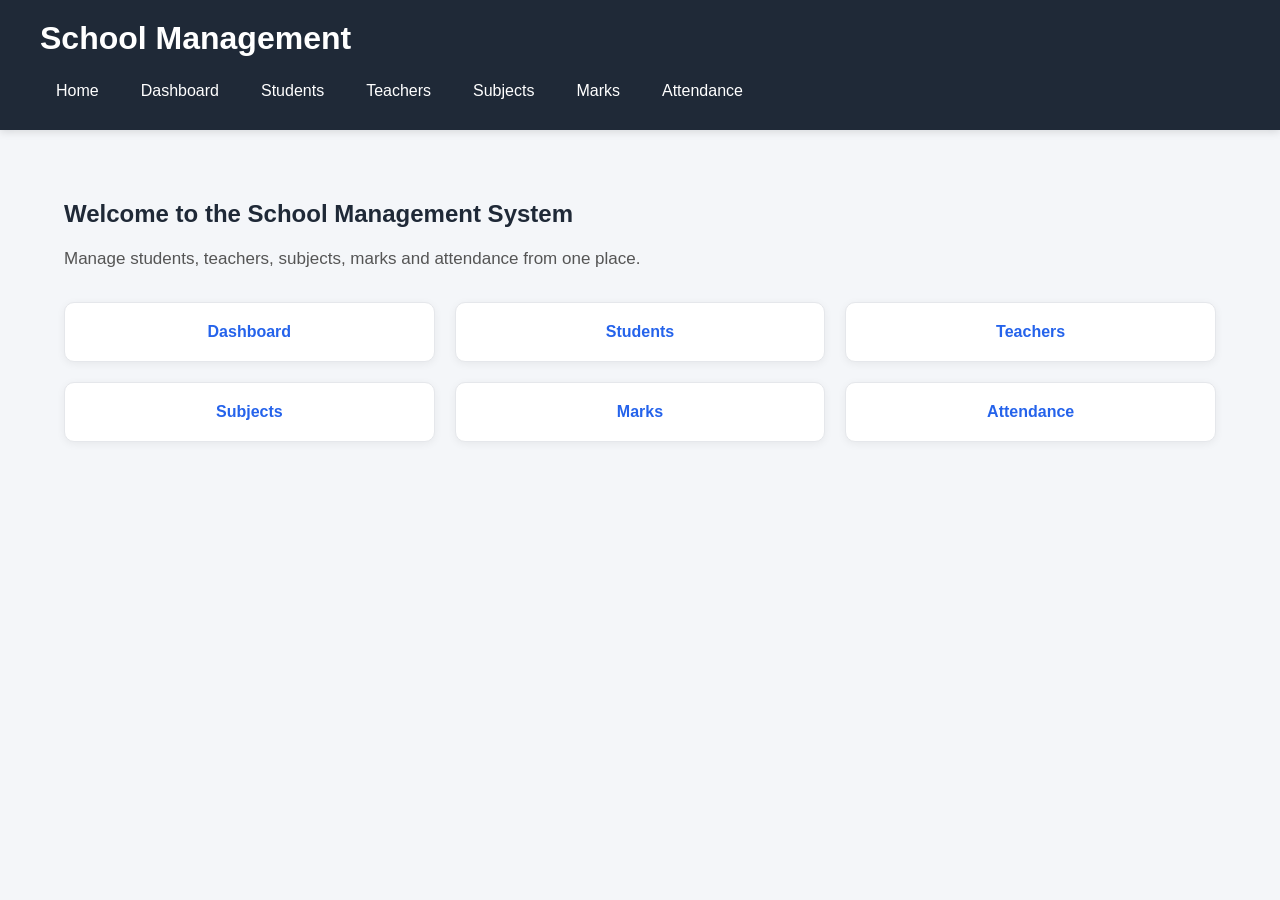
<file: frontend/index.html>
<!DOCTYPE html>
<html lang="en">

<head>
    <meta charset="UTF-8">

    <meta name="viewport"
          content="width=device-width, initial-scale=1.0">

    <title>School Management System</title>

    <link rel="stylesheet" href="css/style.css">
</head>

<body>

<header>

    <h1>School Management</h1>

    <nav>

        <a href="index.html">
            Home
        </a>

        <a href="dashboard.html">
            Dashboard
        </a>

        <a href="students.html">
            Students
        </a>

        <a href="teachers.html">
            Teachers
        </a>

        <a href="subjects.html">
            Subjects
        </a>

        <a href="marks.html">
            Marks
        </a>

        <a href="attendance.html">
            Attendance
        </a>

    </nav>

</header>


<main class="container">

    <h2>Welcome to the School Management System</h2>

    <p>
        Manage students, teachers, subjects, marks and
        attendance from one place.
    </p>

    <div class="dashboard-links">

        <a href="dashboard.html">
            Dashboard
        </a>

        <a href="students.html">
            Students
        </a>

        <a href="teachers.html">
            Teachers
        </a>

        <a href="subjects.html">
            Subjects
        </a>

        <a href="marks.html">
            Marks
        </a>

        <a href="attendance.html">
            Attendance
        </a>

    </div>

</main>

</body>
</html>
</file>
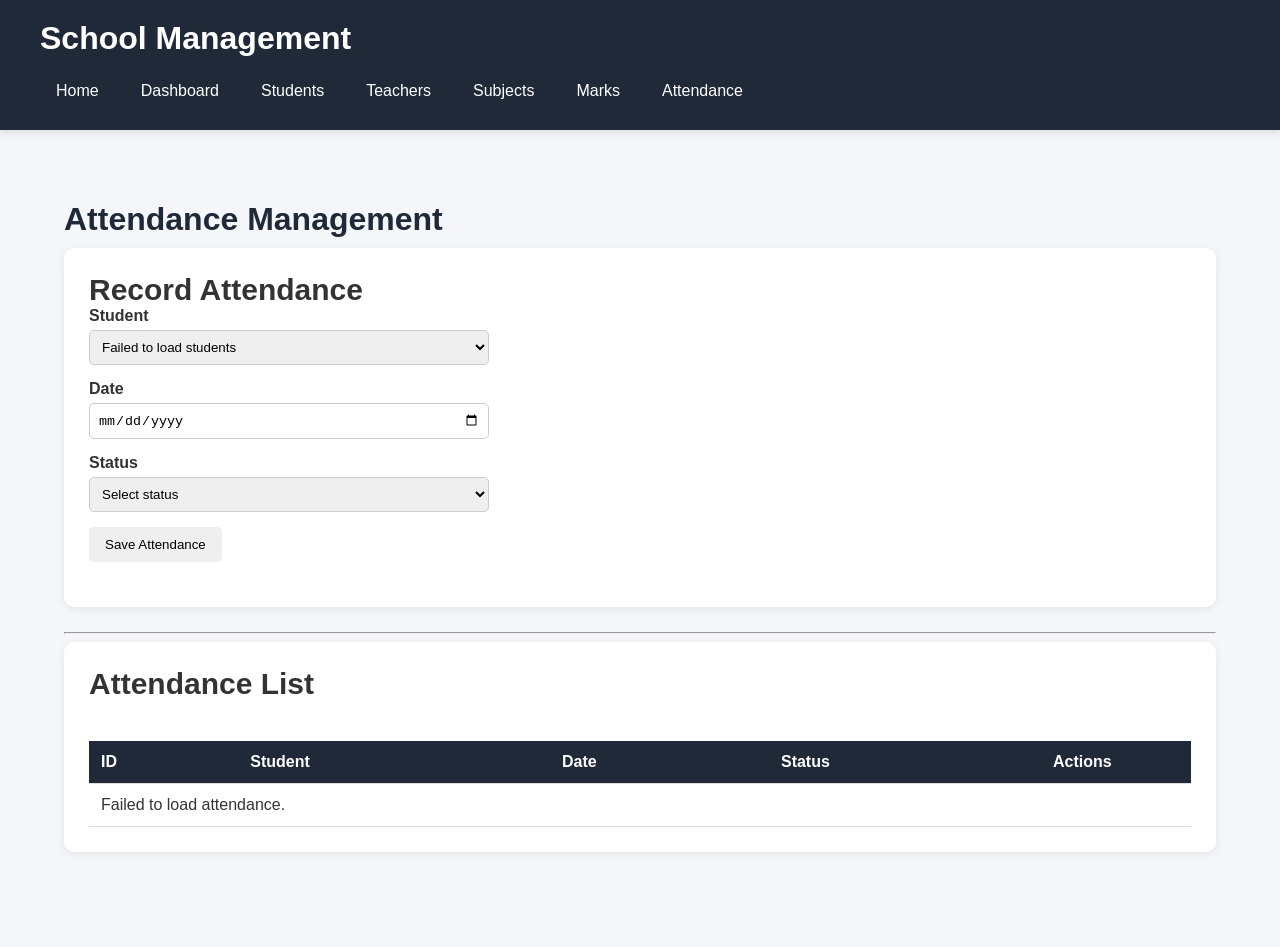
<file: frontend/attendance.html>
<!DOCTYPE html>
<html lang="en">

<head>

    <meta charset="UTF-8">

    <meta name="viewport"
          content="width=device-width, initial-scale=1.0">

    <title>Attendance - School Management System</title>

    <link rel="stylesheet" href="css/style.css">

</head>


<body>

<header>

    <h1>School Management</h1>

    <nav>

        <a href="index.html">
            Home
        </a>

        <a href="dashboard.html">
            Dashboard
        </a>

        <a href="students.html">
            Students
        </a>

        <a href="teachers.html">
            Teachers
        </a>

        <a href="subjects.html">
            Subjects
        </a>

        <a href="marks.html">
            Marks
        </a>

        <a href="attendance.html">
            Attendance
        </a>

    </nav>

</header>


<main class="container">

    <h1>
        Attendance Management
    </h1>


    <!-- =========================
         ATTENDANCE FORM
    ========================== -->

    <div class="card">

        <h2>
            Record Attendance
        </h2>


        <form id="attendanceForm">

            <input
                type="hidden"
                id="attendanceId"
            >


            <div class="form-group">

                <label for="attendanceStudent">
                    Student
                </label>

                <select
                    id="attendanceStudent"
                    required
                >

                    <option value="">
                        Loading students...
                    </option>

                </select>

            </div>


            <div class="form-group">

                <label for="attendanceDate">
                    Date
                </label>

                <input
                    type="date"
                    id="attendanceDate"
                    required
                >

            </div>


            <div class="form-group">

                <label for="attendanceStatus">
                    Status
                </label>

                <select
                    id="attendanceStatus"
                    required
                >

                    <option value="">
                        Select status
                    </option>

                    <option value="Present">
                        Present
                    </option>

                    <option value="Absent">
                        Absent
                    </option>

                    <option value="Late">
                        Late
                    </option>

                </select>

            </div>


            <button
                type="submit"
                class="btn-primary"
            >
                Save Attendance
            </button>

        </form>

    </div>


    <hr>


    <!-- =========================
         ATTENDANCE LIST
    ========================== -->

    <div class="card">

        <h2>
            Attendance List
        </h2>


        <div class="table-container">

            <table>

                <thead>

                    <tr>

                        <th>
                            ID
                        </th>

                        <th>
                            Student
                        </th>

                        <th>
                            Date
                        </th>

                        <th>
                            Status
                        </th>

                        <th class="actions-column">
                            Actions
                        </th>

                    </tr>

                </thead>


                <tbody id="attendanceTableBody">

                    <tr>

                        <td colspan="5">
                            Loading attendance...
                        </td>

                    </tr>

                </tbody>

            </table>

        </div>

    </div>

</main>


<!-- =========================
     JAVASCRIPT
========================== -->

<script src="js/config.js"></script>

<script src="js/api.js"></script>

<script src="js/attendance.js"></script>


</body>

</html>
</file>
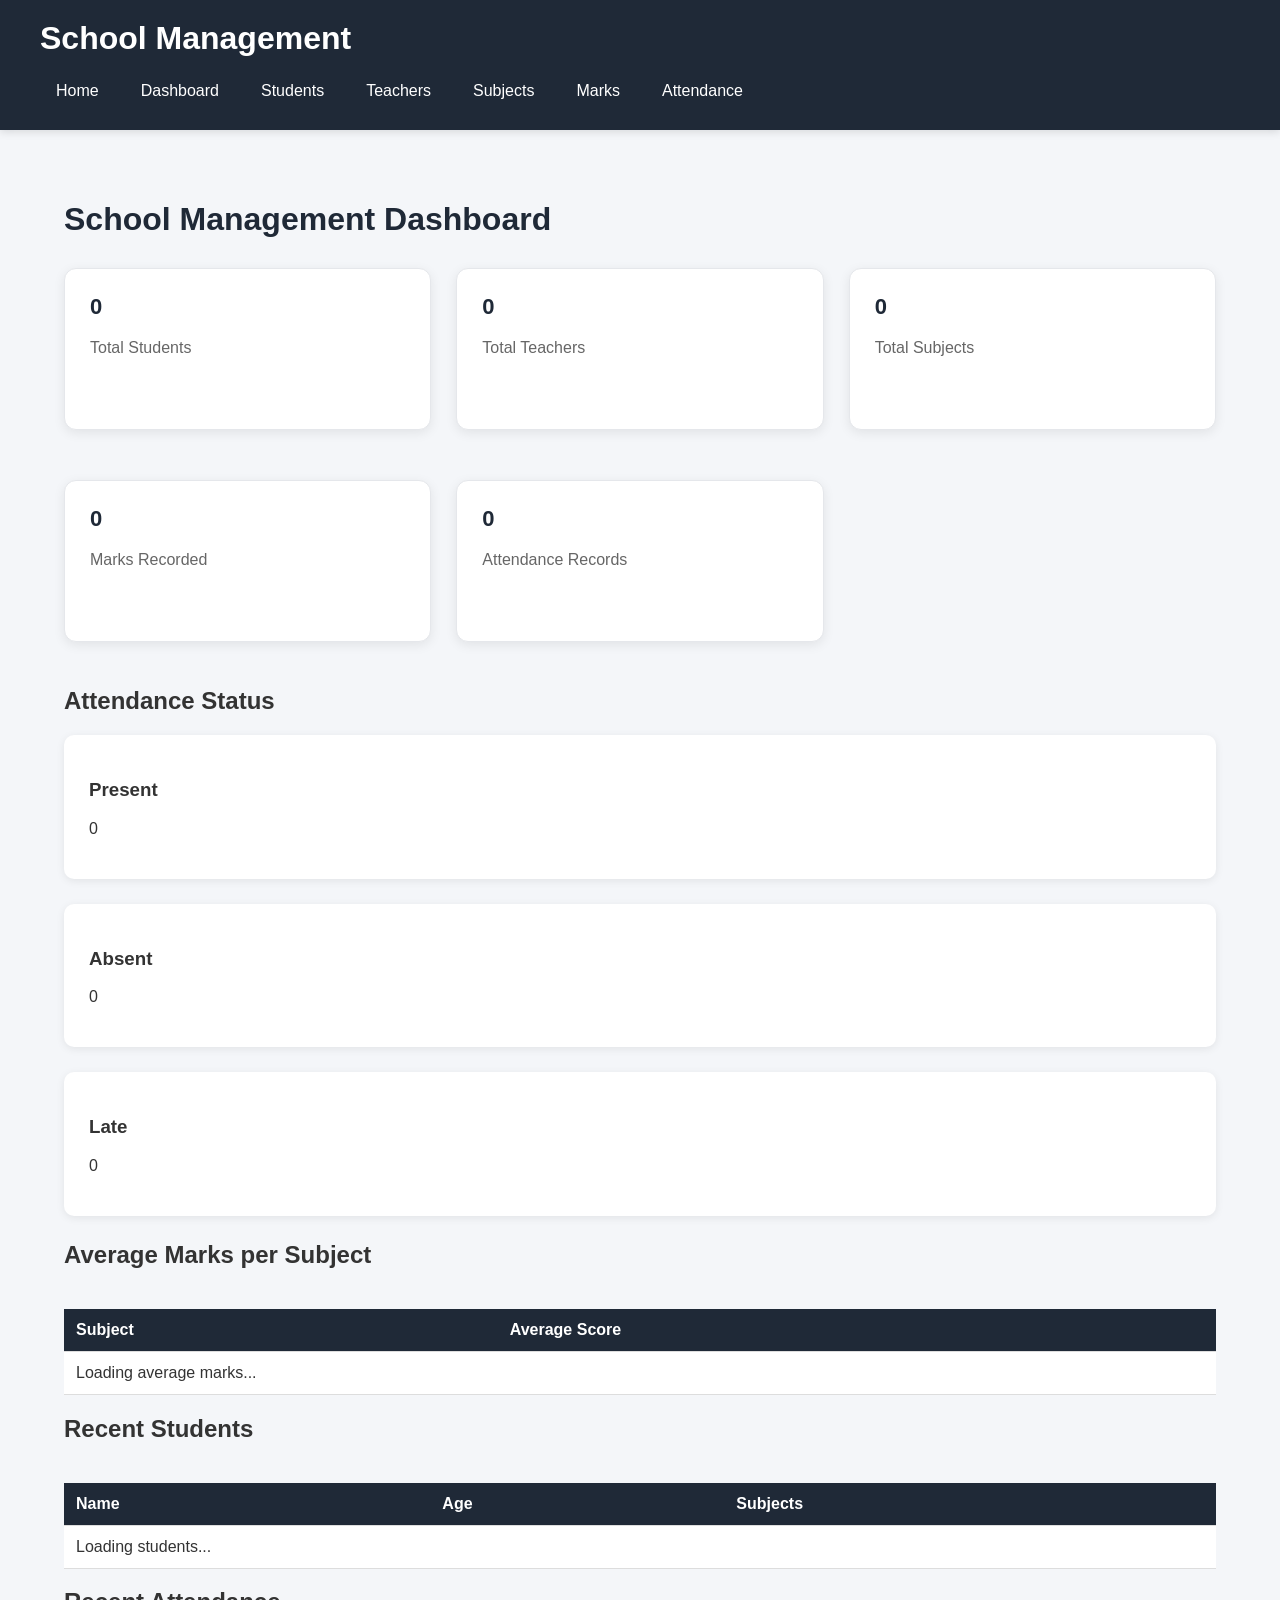
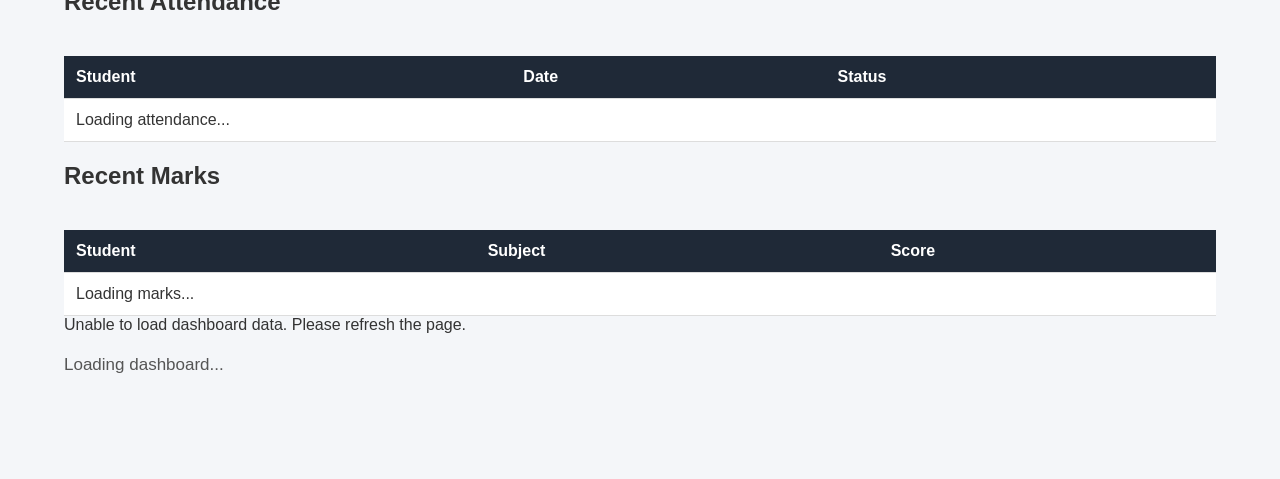
<file: frontend/dashboard.html>
<!DOCTYPE html>
<html lang="en">

<head>

    <meta charset="UTF-8">

    <meta name="viewport"
          content="width=device-width, initial-scale=1.0">

    <title>Dashboard - School Management System</title>

    <link rel="stylesheet" href="css/style.css">

</head>


<body>

<header>

    <h1>School Management</h1>

    <nav>

        <a href="index.html">
            Home
        </a>

        <a href="dashboard.html">
            Dashboard
        </a>

        <a href="students.html">
            Students
        </a>

        <a href="teachers.html">
            Teachers
        </a>

        <a href="subjects.html">
            Subjects
        </a>

        <a href="marks.html">
            Marks
        </a>

        <a href="attendance.html">
            Attendance
        </a>

    </nav>

</header>


<main class="container">

    <h1>School Management Dashboard</h1>


    <!-- SUMMARY CARDS -->

    <div class="dashboard-cards">

        <div class="card">

            <h2 id="studentCount">
                0
            </h2>

            <p>
                Total Students
            </p>

        </div>


        <div class="card">

            <h2 id="teacherCount">
                0
            </h2>

            <p>
                Total Teachers
            </p>

        </div>


        <div class="card">

            <h2 id="subjectCount">
                0
            </h2>

            <p>
                Total Subjects
            </p>

        </div>


        <div class="card">

            <h2 id="marksCount">
                0
            </h2>

            <p>
                Marks Recorded
            </p>

        </div>


        <div class="card">

            <h2 id="attendanceCount">
                0
            </h2>

            <p>
                Attendance Records
            </p>

        </div>

    </div>


    <!-- ATTENDANCE STATUS -->

    <div class="dashboard-section">

        <h2>
            Attendance Status
        </h2>


        <div class="status-cards">

            <div class="card">

                <h3>
                    Present
                </h3>

                <p id="presentCount">
                    0
                </p>

            </div>


            <div class="card">

                <h3>
                    Absent
                </h3>

                <p id="absentCount">
                    0
                </p>

            </div>


            <div class="card">

                <h3>
                    Late
                </h3>

                <p id="lateCount">
                    0
                </p>

            </div>

        </div>

    </div>


    <!-- AVERAGE MARKS -->

    <div class="dashboard-section">

        <h2>
            Average Marks per Subject
        </h2>


        <div class="table-container">

            <table>

                <thead>

                    <tr>

                        <th>
                            Subject
                        </th>

                        <th>
                            Average Score
                        </th>

                    </tr>

                </thead>


                <tbody id="averageMarksBody">

                    <tr>

                        <td colspan="2">
                            Loading average marks...
                        </td>

                    </tr>

                </tbody>

            </table>

        </div>

    </div>


    <!-- RECENT STUDENTS -->

    <div class="dashboard-section">

        <h2>
            Recent Students
        </h2>


        <div class="table-container">

            <table>

                <thead>

                    <tr>

                        <th>
                            Name
                        </th>

                        <th>
                            Age
                        </th>

                        <th>
                            Subjects
                        </th>

                    </tr>

                </thead>


                <tbody id="recentStudentsBody">

                    <tr>

                        <td colspan="3">
                            Loading students...
                        </td>

                    </tr>

                </tbody>

            </table>

        </div>

    </div>


    <!-- RECENT ATTENDANCE -->

    <div class="dashboard-section">

        <h2>
            Recent Attendance
        </h2>


        <div class="table-container">

            <table>

                <thead>

                    <tr>

                        <th>
                            Student
                        </th>

                        <th>
                            Date
                        </th>

                        <th>
                            Status
                        </th>

                    </tr>

                </thead>


                <tbody id="recentAttendanceBody">

                    <tr>

                        <td colspan="3">
                            Loading attendance...
                        </td>

                    </tr>

                </tbody>

            </table>

        </div>

    </div>


    <!-- RECENT MARKS -->

    <div class="dashboard-section">

        <h2>
            Recent Marks
        </h2>


        <div class="table-container">

            <table>

                <thead>

                    <tr>

                        <th>
                            Student
                        </th>

                        <th>
                            Subject
                        </th>

                        <th>
                            Score
                        </th>

                    </tr>

                </thead>


                <tbody id="recentMarksBody">

                    <tr>

                        <td colspan="3">
                            Loading marks...
                        </td>

                    </tr>

                </tbody>

            </table>

        </div>

    </div>


    <!-- ERROR MESSAGE -->

    <div
        id="dashboardError"
        style="display: none;"
    ></div>


    <!-- LOADING MESSAGE -->

    <p id="dashboardLoading">
        Loading dashboard...
    </p>

</main>


<script src="js/config.js"></script>

<script src="js/api.js"></script>

<script src="js/dashboard.js"></script>


</body>

</html>
</file>
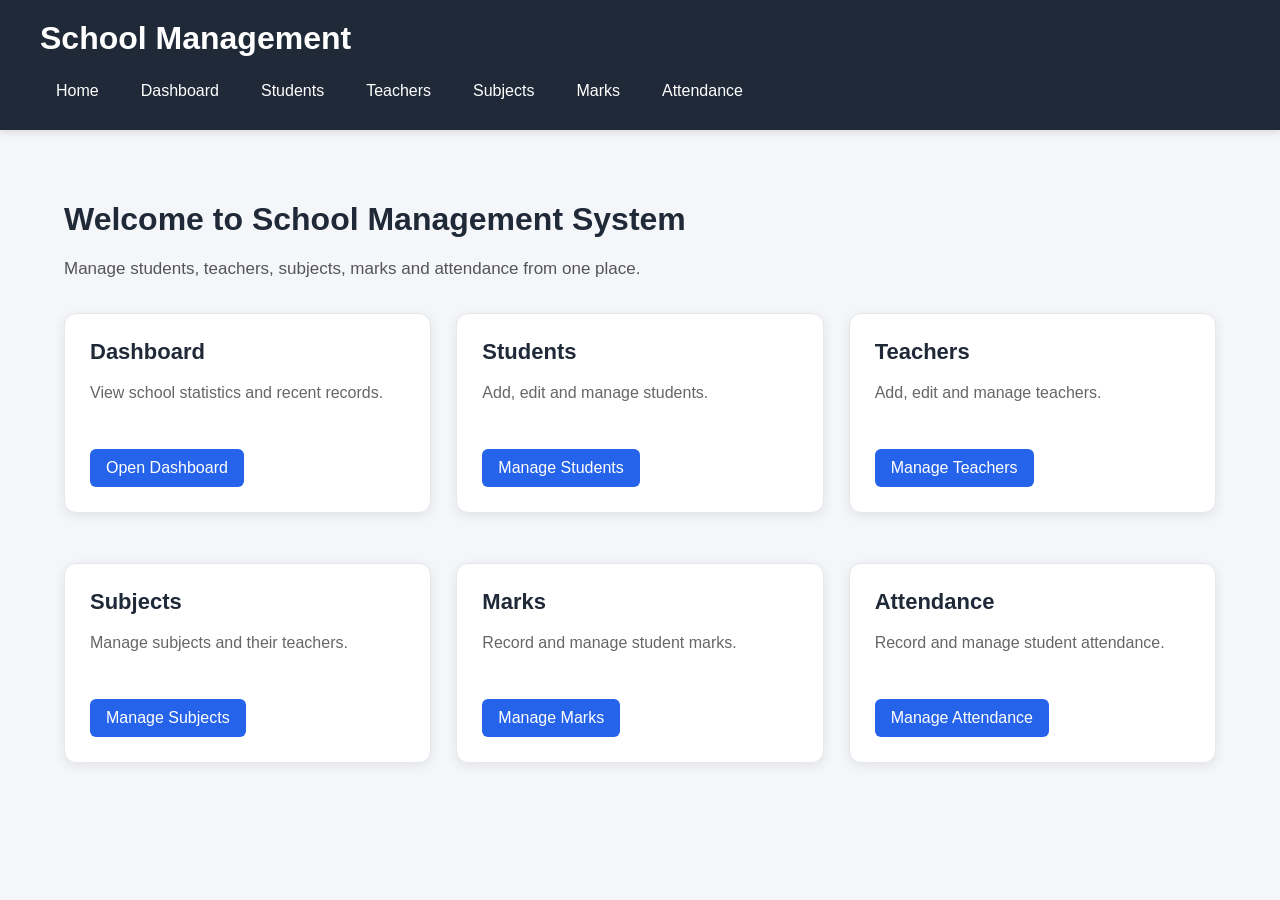
<file: frontend/home.html>
<!DOCTYPE html>
<html lang="en">

<head>

    <meta charset="UTF-8">

    <meta
        name="viewport"
        content="width=device-width, initial-scale=1.0"
    >

    <title>School Management System</title>

    <link
        rel="stylesheet"
        href="./css/style.css"
    >

</head>

<body>

<header>

    <h1>School Management</h1>

    <nav>

        <a href="./home.html">
            Home
        </a>

        <a href="./dashboard.html">
            Dashboard
        </a>

        <a href="./students.html">
            Students
        </a>

        <a href="./teachers.html">
            Teachers
        </a>

        <a href="./subjects.html">
            Subjects
        </a>

        <a href="./marks.html">
            Marks
        </a>

        <a href="./attendance.html">
            Attendance
        </a>

    </nav>

</header>


<main class="container">

    <h1>Welcome to School Management System</h1>

    <p>
        Manage students, teachers, subjects,
        marks and attendance from one place.
    </p>


    <div class="dashboard-cards">

        <div class="card">

            <h2>Dashboard</h2>

            <p>
                View school statistics and recent records.
            </p>

            <a href="./dashboard.html">
                Open Dashboard
            </a>

        </div>


        <div class="card">

            <h2>Students</h2>

            <p>
                Add, edit and manage students.
            </p>

            <a href="./students.html">
                Manage Students
            </a>

        </div>


        <div class="card">

            <h2>Teachers</h2>

            <p>
                Add, edit and manage teachers.
            </p>

            <a href="./teachers.html">
                Manage Teachers
            </a>

        </div>


        <div class="card">

            <h2>Subjects</h2>

            <p>
                Manage subjects and their teachers.
            </p>

            <a href="./subjects.html">
                Manage Subjects
            </a>

        </div>


        <div class="card">

            <h2>Marks</h2>

            <p>
                Record and manage student marks.
            </p>

            <a href="./marks.html">
                Manage Marks
            </a>

        </div>


        <div class="card">

            <h2>Attendance</h2>

            <p>
                Record and manage student attendance.
            </p>

            <a href="./attendance.html">
                Manage Attendance
            </a>

        </div>

    </div>

</main>


<script src="./js/config.js"></script>
<script src="./js/api.js"></script>
<script src="./js/app.js"></script>

</body>

</html>
</file>
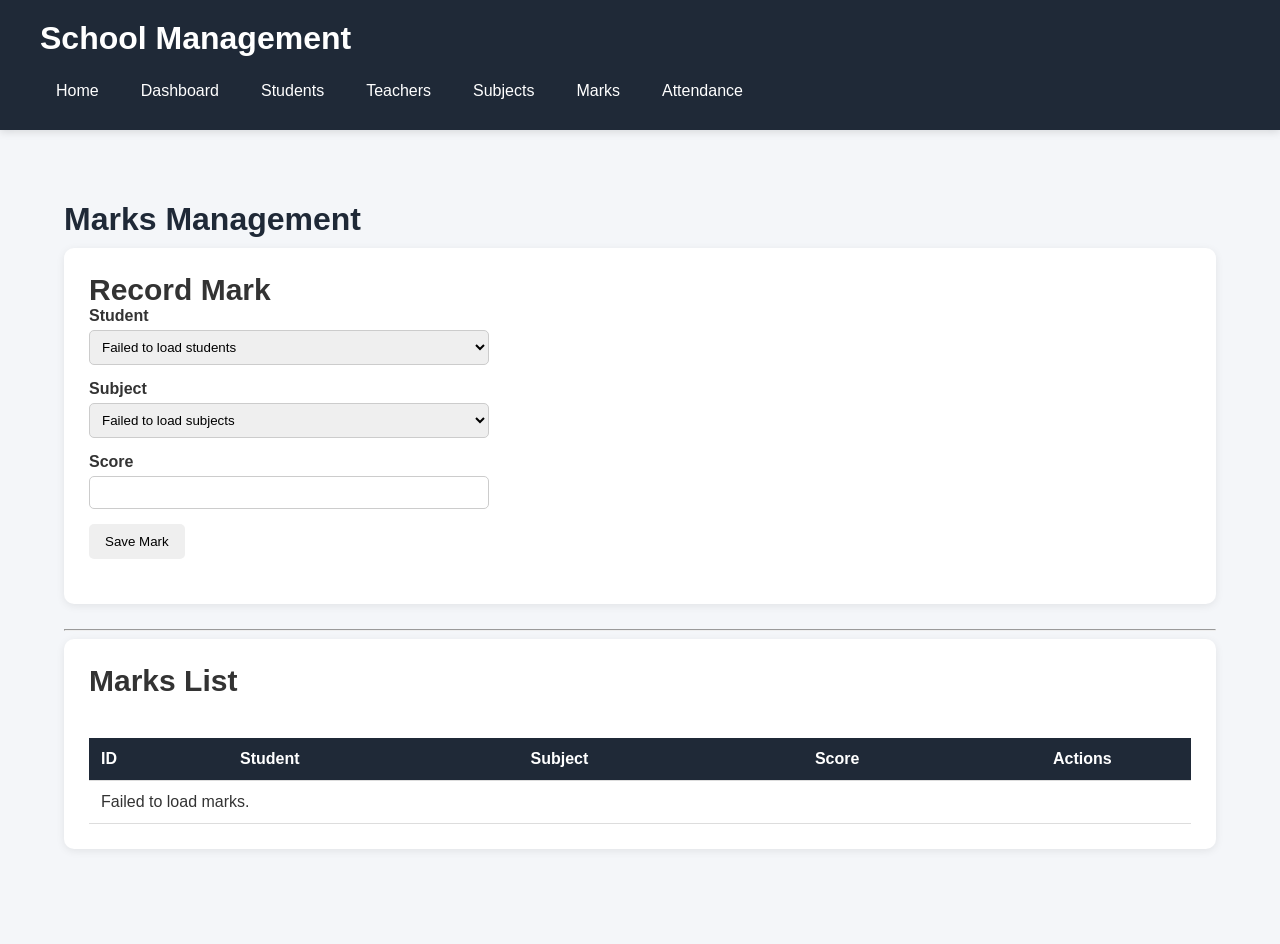
<file: frontend/marks.html>
<!DOCTYPE html>
<html lang="en">

<head>

    <meta charset="UTF-8">

    <meta name="viewport"
          content="width=device-width, initial-scale=1.0">

    <title>Marks - School Management System</title>

    <link rel="stylesheet" href="css/style.css">

</head>


<body>

<header>

    <h1>School Management</h1>

    <nav>

        <a href="index.html">
            Home
        </a>

        <a href="dashboard.html">
            Dashboard
        </a>

        <a href="students.html">
            Students
        </a>

        <a href="teachers.html">
            Teachers
        </a>

        <a href="subjects.html">
            Subjects
        </a>

        <a href="marks.html">
            Marks
        </a>

        <a href="attendance.html">
            Attendance
        </a>

    </nav>

</header>


<main class="container">

    <h1>
        Marks Management
    </h1>


    <!-- =========================
         MARK FORM
    ========================== -->

    <div class="card">

        <h2>
            Record Mark
        </h2>


        <form id="marksForm">

            <input
                type="hidden"
                id="markId"
            >


            <div class="form-group">

                <label for="markStudent">
                    Student
                </label>

                <select
                    id="markStudent"
                    required
                >

                    <option value="">
                        Loading students...
                    </option>

                </select>

            </div>


            <div class="form-group">

                <label for="markSubject">
                    Subject
                </label>

                <select
                    id="markSubject"
                    required
                >

                    <option value="">
                        Loading subjects...
                    </option>

                </select>

            </div>


            <div class="form-group">

                <label for="markScore">
                    Score
                </label>

                <input
                    type="number"
                    id="markScore"
                    min="0"
                    max="100"
                    required
                >

            </div>


            <button
                type="submit"
                class="btn-primary"
            >
                Save Mark
            </button>

        </form>

    </div>


    <hr>


    <!-- =========================
         MARKS LIST
    ========================== -->

    <div class="card">

        <h2>
            Marks List
        </h2>


        <div class="table-container">

            <table>

                <thead>

                    <tr>

                        <th>
                            ID
                        </th>

                        <th>
                            Student
                        </th>

                        <th>
                            Subject
                        </th>

                        <th>
                            Score
                        </th>

                        <th class="actions-column">
                            Actions
                        </th>

                    </tr>

                </thead>


                <tbody id="marksTableBody">

                    <tr>

                        <td colspan="5">
                            Loading marks...
                        </td>

                    </tr>

                </tbody>

            </table>

        </div>

    </div>

</main>


<!-- =========================
     JAVASCRIPT
========================== -->

<script src="js/config.js"></script>

<script src="js/api.js"></script>

<script src="js/marks.js"></script>


</body>

</html>
</file>
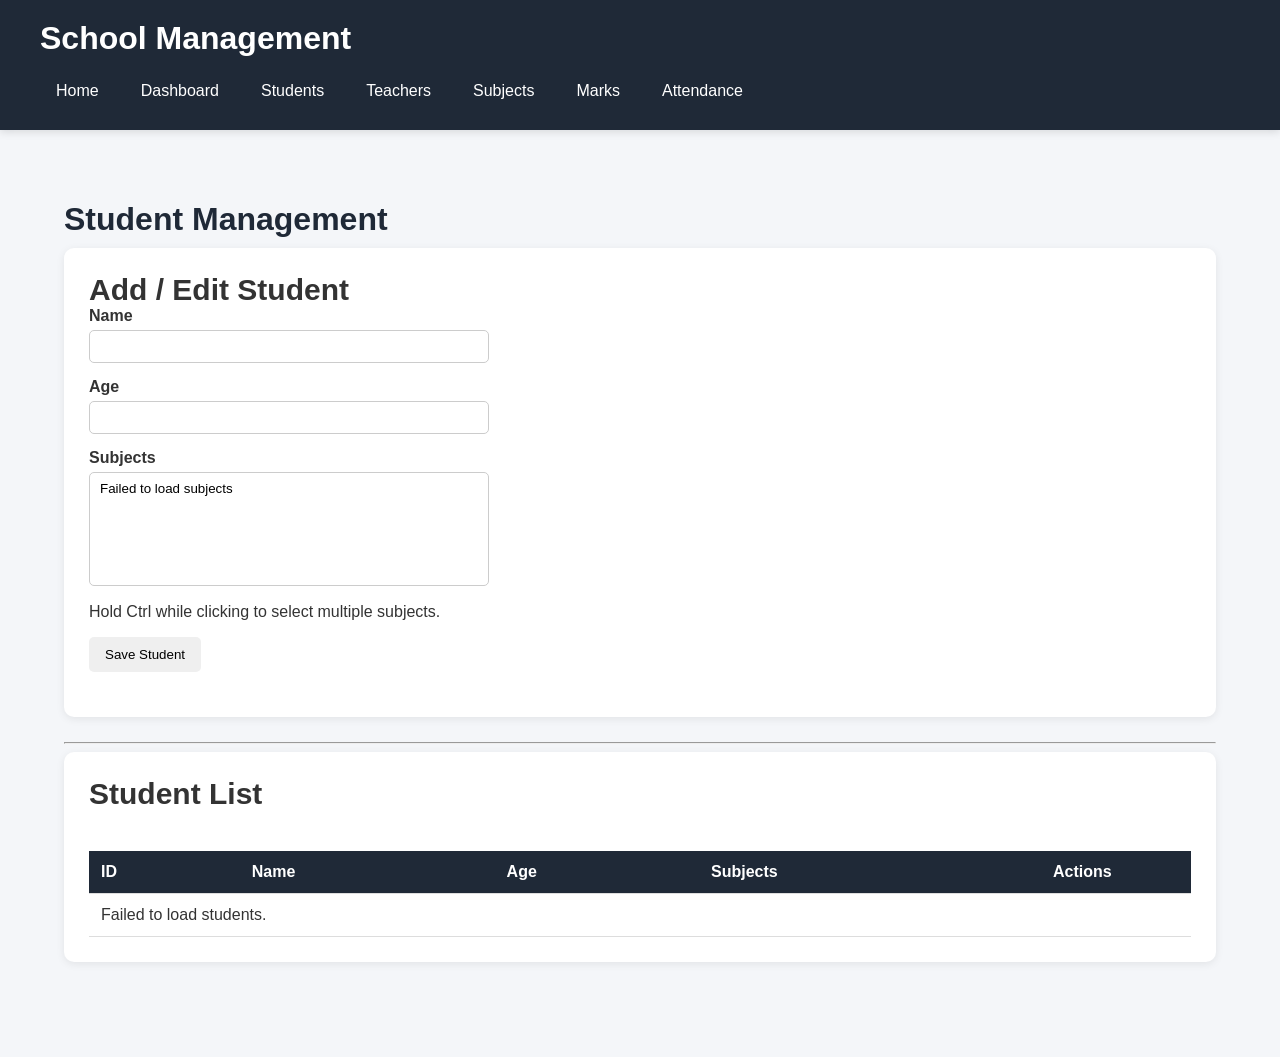
<file: frontend/students.html>
<!DOCTYPE html>
<html lang="en">

<head>

    <meta charset="UTF-8">

    <meta name="viewport"
          content="width=device-width, initial-scale=1.0">

    <title>Students - School Management System</title>

    <link rel="stylesheet" href="css/style.css">

</head>


<body>

<header>

    <h1>School Management</h1>

    <nav>

        <a href="index.html">
            Home
        </a>

        <a href="dashboard.html">
            Dashboard
        </a>

        <a href="students.html">
            Students
        </a>

        <a href="teachers.html">
            Teachers
        </a>

        <a href="subjects.html">
            Subjects
        </a>

        <a href="marks.html">
            Marks
        </a>

        <a href="attendance.html">
            Attendance
        </a>

    </nav>

</header>


<main class="container">

    <h1>
        Student Management
    </h1>


    <!-- STUDENT FORM -->

    <div class="card">

        <h2>
            Add / Edit Student
        </h2>


        <form id="studentForm">

            <input
                type="hidden"
                id="studentId"
            >


            <div class="form-group">

                <label for="studentName">
                    Name
                </label>

                <input
                    type="text"
                    id="studentName"
                    required
                >

            </div>


            <div class="form-group">

                <label for="studentAge">
                    Age
                </label>

                <input
                    type="number"
                    id="studentAge"
                    min="1"
                    required
                >

            </div>


            <div class="form-group">

                <label for="studentSubjects">
                    Subjects
                </label>

                <select
                    id="studentSubjects"
                    multiple
                    size="6"
                >

                    <option>
                        Loading subjects...
                    </option>

                </select>

                <p>
                    Hold Ctrl while clicking to select
                    multiple subjects.
                </p>

            </div>


            <button
                type="submit"
                class="btn-primary"
            >
                Save Student
            </button>

        </form>

    </div>


    <hr>


    <!-- STUDENT LIST -->

    <div class="card">

        <h2>
            Student List
        </h2>


        <div class="table-container">

            <table>

                <thead>

                    <tr>

                        <th>
                            ID
                        </th>

                        <th>
                            Name
                        </th>

                        <th>
                            Age
                        </th>

                        <th>
                            Subjects
                        </th>

                        <th class="actions-column">
                            Actions
                        </th>

                    </tr>

                </thead>


                <tbody id="studentsTableBody">

                    <tr>

                        <td colspan="5">
                            Loading students...
                        </td>

                    </tr>

                </tbody>

            </table>

        </div>

    </div>

</main>


<script src="js/config.js"></script>

<script src="js/api.js"></script>

<script src="js/students.js"></script>


</body>

</html>
</file>
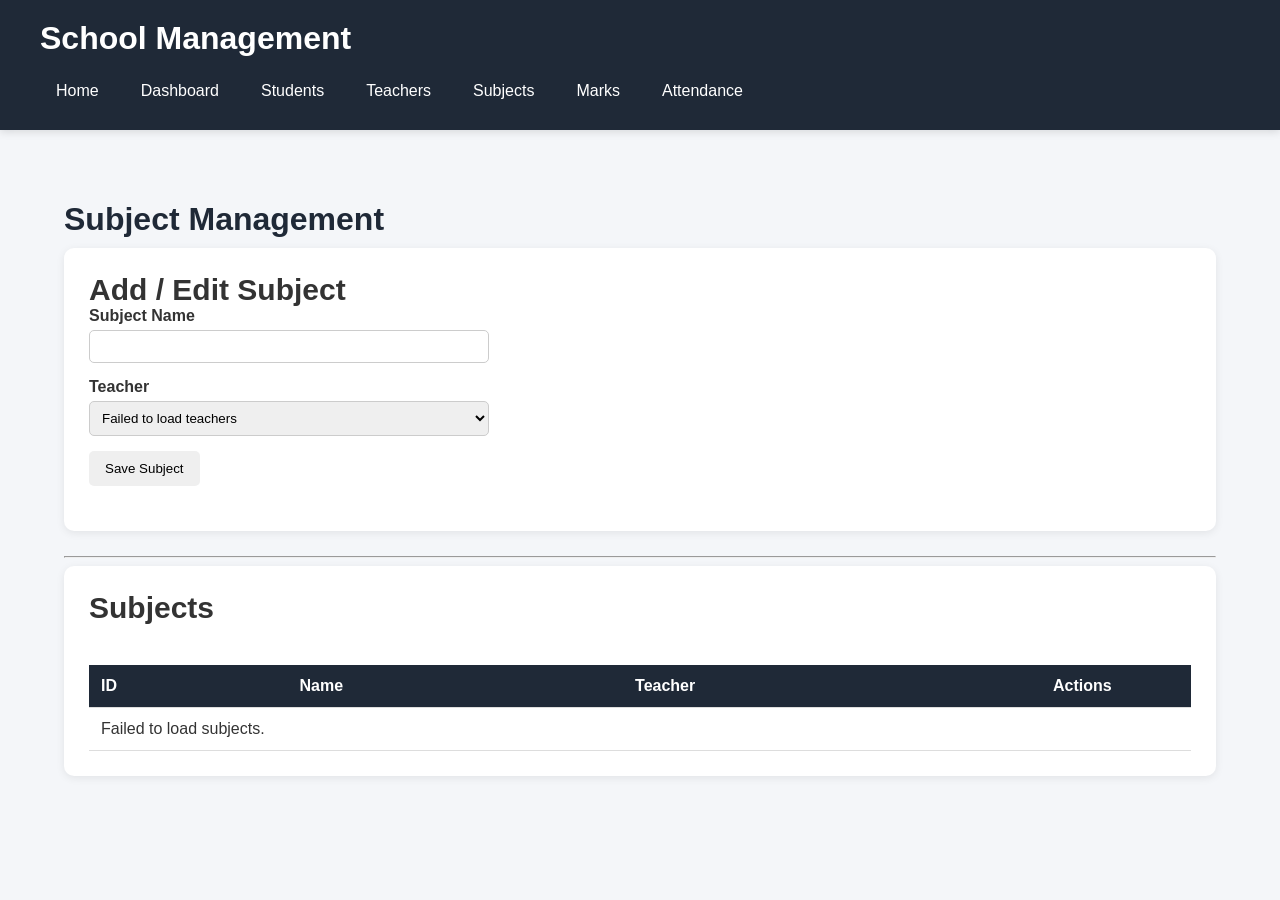
<file: frontend/subjects.html>
<!DOCTYPE html>
<html lang="en">

<head>

    <meta charset="UTF-8">

    <meta name="viewport"
          content="width=device-width, initial-scale=1.0">

    <title>Subjects - School Management System</title>

    <link rel="stylesheet" href="css/style.css">

</head>


<body>

<header>

    <h1>School Management</h1>

    <nav>

        <a href="index.html">
            Home
        </a>

        <a href="dashboard.html">
            Dashboard
        </a>

        <a href="students.html">
            Students
        </a>

        <a href="teachers.html">
            Teachers
        </a>

        <a href="subjects.html">
            Subjects
        </a>

        <a href="marks.html">
            Marks
        </a>

        <a href="attendance.html">
            Attendance
        </a>

    </nav>

</header>


<main class="container">

    <h1>
        Subject Management
    </h1>


    <!-- SUBJECT FORM -->

    <div class="card">

        <h2>
            Add / Edit Subject
        </h2>


        <form id="subjectForm">

            <input
                type="hidden"
                id="subjectId"
            >


            <div class="form-group">

                <label for="subjectName">
                    Subject Name
                </label>

                <input
                    type="text"
                    id="subjectName"
                    required
                >

            </div>


            <div class="form-group">

                <label for="subjectTeacher">
                    Teacher
                </label>

                <select
                    id="subjectTeacher"
                    required
                >

                    <option value="">
                        Loading teachers...
                    </option>

                </select>

            </div>


            <button
                type="submit"
                class="btn-primary"
            >
                Save Subject
            </button>

        </form>

    </div>


    <hr>


    <!-- SUBJECT LIST -->

    <div class="card">

        <h2>
            Subjects
        </h2>


        <div class="table-container">

            <table>

                <thead>

                    <tr>

                        <th>
                            ID
                        </th>

                        <th>
                            Name
                        </th>

                        <th>
                            Teacher
                        </th>

                        <th class="actions-column">
                            Actions
                        </th>

                    </tr>

                </thead>


                <tbody id="subjectsTableBody">

                    <tr>

                        <td colspan="4">
                            Loading subjects...
                        </td>

                    </tr>

                </tbody>

            </table>

        </div>

    </div>

</main>


<script src="js/config.js"></script>

<script src="js/api.js"></script>

<script src="js/subjects.js"></script>


</body>

</html>
</file>
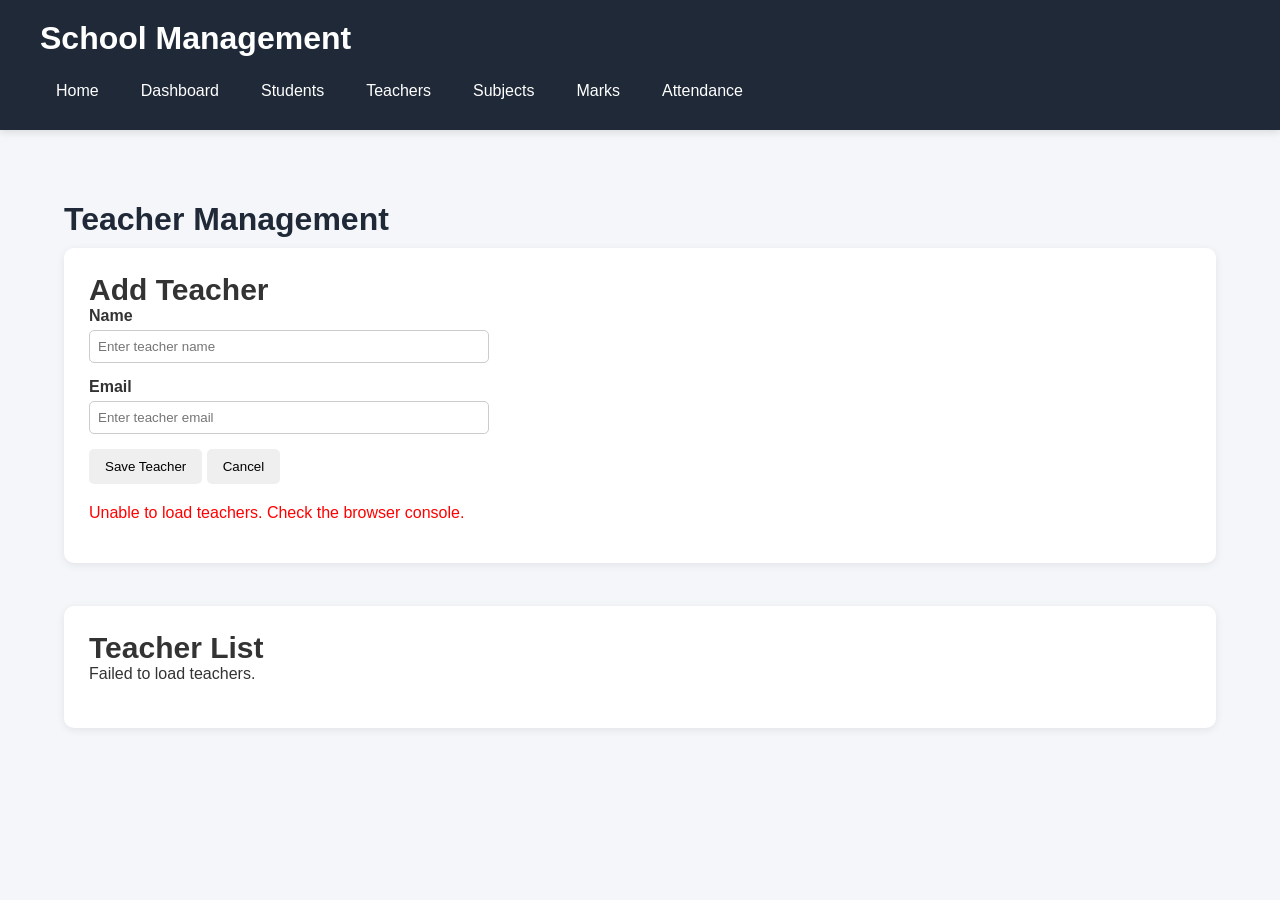
<file: frontend/teachers.html>
<!DOCTYPE html>
<html lang="en">

<head>

    <meta charset="UTF-8">

    <meta name="viewport"
          content="width=device-width, initial-scale=1.0">

    <title>Teachers - School Management System</title>

    <link rel="stylesheet" href="css/style.css">

</head>


<body>

<header>

    <h1>School Management</h1>

    <nav>

        <a href="index.html">
            Home
        </a>

        <a href="dashboard.html">
            Dashboard
        </a>

        <a href="students.html">
            Students
        </a>

        <a href="teachers.html">
            Teachers
        </a>

        <a href="subjects.html">
            Subjects
        </a>

        <a href="marks.html">
            Marks
        </a>

        <a href="attendance.html">
            Attendance
        </a>

    </nav>

</header>


<main class="container">

    <h1>
        Teacher Management
    </h1>


    <!-- TEACHER FORM -->

    <div class="card">

        <h2 id="teacherFormTitle">
            Add Teacher
        </h2>


        <form id="teacherForm">

            <input
                type="hidden"
                id="teacherId"
            >


            <div class="form-group">

                <label for="teacherName">
                    Name
                </label>

                <input
                    type="text"
                    id="teacherName"
                    name="name"
                    placeholder="Enter teacher name"
                    required
                >

            </div>


            <div class="form-group">

                <label for="teacherEmail">
                    Email
                </label>

                <input
                    type="email"
                    id="teacherEmail"
                    name="email"
                    placeholder="Enter teacher email"
                    required
                >

            </div>


            <button
                type="submit"
                id="teacherSubmitButton"
                class="btn-primary"
            >
                Save Teacher
            </button>


            <button
                type="button"
                id="cancelTeacherEdit"
            >
                Cancel
            </button>

        </form>


        <p id="teacherMessage"></p>

    </div>


    <br>


    <!-- TEACHER LIST -->

    <div class="card">

        <h2>
            Teacher List
        </h2>


        <div id="teacherLoading">
            Loading teachers...
        </div>


        <div class="table-container">

            <table
                id="teachersTable"
            >

                <thead>

                    <tr>

                        <th>
                            ID
                        </th>

                        <th>
                            Name
                        </th>

                        <th>
                            Email
                        </th>

                        <th class="actions-column">
                            Actions
                        </th>

                    </tr>

                </thead>


                <tbody id="teachersTableBody">

                    <tr>

                        <td colspan="4">
                            Loading teachers...
                        </td>

                    </tr>

                </tbody>

            </table>

        </div>


        <p
            id="noTeachersMessage"
            style="display: none;"
        >
            No teachers found.
        </p>

    </div>

</main>


<script src="js/config.js"></script>

<script src="js/api.js"></script>

<script src="js/teachers.js"></script>


</body>

</html>
</file>
<file: frontend/css/style.css>
* {
    box-sizing: border-box;
}

body {
    margin: 0;
    font-family: Arial, sans-serif;
    background: #f4f6f9;
    color: #333;
}

/* =========================
   HEADER
========================= */

header {
    background: #1f2937;
    color: white;
    padding: 20px 40px;
}

header h1 {
    margin: 0 0 15px 0;
}

/* =========================
   NAVIGATION
========================= */

nav {
    display: flex;
    gap: 10px;
    flex-wrap: wrap;
}

nav a {
    color: white;
    text-decoration: none;
    padding: 10px 16px;
    border-radius: 5px;
}

nav a:hover {
    background: #374151;
}

/* =========================
   MAIN CONTAINER
========================= */

.container {
    width: 90%;
    max-width: 1200px;
    margin: 30px auto;
}

/* =========================
   HEADINGS
========================= */

h1,
h2 {
    margin-bottom: 20px;
}

/* =========================
   BUTTONS
========================= */

button,
.btn {
    border: none;
    padding: 10px 16px;
    border-radius: 5px;
    cursor: pointer;
    text-decoration: none;
    display: inline-block;
}

/* =========================
   FORMS
========================= */

input,
select {
    padding: 9px;
    border: 1px solid #ccc;
    border-radius: 5px;
}

form {
    margin-bottom: 20px;
}

/* =========================
   TABLES
========================= */

table {
    width: 100%;
    border-collapse: collapse;
    background: white;
    margin-top: 20px;
}

th,
td {
    padding: 12px;
    border-bottom: 1px solid #ddd;
    text-align: left;
}

th {
    background: #1f2937;
    color: white;
}

/* =========================
   CARDS
========================= */

.dashboard-grid {
    display: grid;
    grid-template-columns: repeat(5, 1fr);
    gap: 20px;
}

.card {
    background: white;
    padding: 25px;
    border-radius: 10px;
    box-shadow: 0 2px 8px rgba(0, 0, 0, 0.08);
}

.card h2 {
    margin: 0;
    font-size: 30px;
}

/* =========================
   QUICK ACTIONS
========================= */

.quick-actions {
    display: flex;
    gap: 10px;
    flex-wrap: wrap;
    margin: 20px 0;
}

.quick-actions a {
    background: #2563eb;
    color: white;
    padding: 10px 18px;
    border-radius: 5px;
    text-decoration: none;
}

.quick-actions a:hover {
    background: #1d4ed8;
}

/* =========================
   CHARTS
========================= */

.charts-container {
    display: grid;
    grid-template-columns: 1fr 1fr;
    gap: 30px;
    margin-top: 30px;
}

.charts-container > div {
    background: white;
    padding: 20px;
    border-radius: 10px;
}

/* =========================
   RECENT DATA
========================= */

.recent-container {
    display: grid;
    grid-template-columns: 1fr 1fr;
    gap: 30px;
    margin-top: 30px;
}

.recent-container > div {
    background: white;
    padding: 20px;
    border-radius: 10px;
}

/* =========================
   MOBILE
========================= */

@media (max-width: 800px) {

    .dashboard-grid {
        grid-template-columns: 1fr 1fr;
    }

    .charts-container {
        grid-template-columns: 1fr;
    }

    .recent-container {
        grid-template-columns: 1fr;
    }

}

@media (max-width: 500px) {

    .dashboard-grid {
        grid-template-columns: 1fr;
    }

    .container {
        width: 95%;
    }

    nav {
        flex-direction: column;
    }

}
.table-container {
    width: 100%;
    overflow-x: auto;
    margin-top: 20px;
}

.data-table {
    width: 100%;
    border-collapse: collapse;
    background: white;
}

.data-table th,
.data-table td {
    padding: 12px;
    border-bottom: 1px solid #ddd;
    text-align: left;
    vertical-align: middle;
}

.data-table th {
    background: #1f2937;
    color: white;
}

.actions-cell {
    white-space: nowrap;
    min-width: 150px;
}

.actions-cell button {
    display: inline-block;
    margin-right: 6px;
    padding: 7px 12px;
    border: none;
    border-radius: 4px;
    cursor: pointer;
}

.edit-mark,
.edit-attendance {
    background: #2563eb;
    color: white;
}

.delete-mark,
.delete-attendance {
    background: #dc2626;
    color: white;
}

.actions-cell button:hover {
    opacity: 0.85;
}
/* =========================================
   TABLE CONTAINER
========================================= */

.table-container {
    width: 100%;
    overflow-x: auto;
}


/* =========================================
   TABLE
========================================= */

table {
    width: 100%;
    border-collapse: collapse;
}


/* =========================================
   TABLE CELLS
========================================= */

th,
td {
    padding: 12px;
    text-align: left;
    border-bottom: 1px solid #ddd;
}


/* =========================================
   ACTION COLUMN
========================================= */

.actions-column,
.actions {
    min-width: 150px;
    width: 150px;
    white-space: nowrap;
}


/* =========================================
   ACTION BUTTONS
========================================= */

.actions button {
    display: inline-block;

    margin-right: 6px;

    padding: 6px 10px;

    border: none;

    border-radius: 4px;

    cursor: pointer;

    font-size: 13px;
}


/* EDIT */

.actions .btn-edit {
    background: #2563eb;

    color: white;
}


/* DELETE */

.actions .btn-delete {
    background: #dc2626;

    color: white;
}


/* HOVER */

.actions button:hover {
    opacity: 0.85;
}


/* =========================================
   FORM CARD
========================================= */

.card {
    margin-bottom: 25px;
}


/* =========================================
   FORM GROUP
========================================= */

.form-group {
    margin-bottom: 15px;
}


.form-group label {
    display: block;

    margin-bottom: 5px;

    font-weight: 600;
}


.form-group input,
.form-group select {
    padding: 8px;

    width: 100%;

    max-width: 400px;

    box-sizing: border-box;
}
/* =========================================================
   HOME / LANDING PAGE
   ========================================================= */

/* Home page heading */
.container > h1,
.container > h2 {
    color: #1f2937;
    margin-bottom: 10px;
}

/* Introductory paragraph */
.container > p {
    font-size: 17px;
    color: #555;
    margin-bottom: 30px;
    line-height: 1.6;
}


/* =========================================================
   HOME PAGE CARDS
   Used by home.html
   ========================================================= */

.dashboard-cards {
    display: grid;

    grid-template-columns:
        repeat(3, minmax(250px, 1fr));

    gap: 25px;

    margin-top: 30px;
}


/* Individual home card */

.dashboard-cards .card {
    background: white;

    padding: 25px;

    border-radius: 12px;

    box-shadow:
        0 3px 12px rgba(0, 0, 0, 0.08);

    border: 1px solid #e5e7eb;

    transition:
        transform 0.2s ease,
        box-shadow 0.2s ease;
}


/* Card hover effect */

.dashboard-cards .card:hover {
    transform: translateY(-4px);

    box-shadow:
        0 7px 20px rgba(0, 0, 0, 0.12);
}


/* Card headings */

.dashboard-cards .card h2 {
    margin-top: 0;

    margin-bottom: 12px;

    color: #1f2937;

    font-size: 22px;
}


/* Card descriptions */

.dashboard-cards .card p {
    color: #666;

    line-height: 1.5;

    min-height: 48px;

    margin-bottom: 20px;
}


/* Card links */

.dashboard-cards .card a {
    display: inline-block;

    background: #2563eb;

    color: white;

    text-decoration: none;

    padding: 10px 16px;

    border-radius: 6px;

    transition: background 0.2s ease;
}


.dashboard-cards .card a:hover {
    background: #1d4ed8;
}


/* =========================================================
   INDEX.HTML LINKS
   ========================================================= */

.dashboard-links {
    display: grid;

    grid-template-columns:
        repeat(3, minmax(200px, 1fr));

    gap: 20px;

    margin-top: 30px;
}


.dashboard-links a {
    display: block;

    background: white;

    color: #2563eb;

    text-decoration: none;

    padding: 20px;

    border-radius: 10px;

    border: 1px solid #e5e7eb;

    box-shadow:
        0 2px 8px rgba(0, 0, 0, 0.06);

    text-align: center;

    font-weight: 600;

    transition:
        transform 0.2s ease,
        background 0.2s ease,
        color 0.2s ease;
}


.dashboard-links a:hover {
    background: #2563eb;

    color: white;

    transform: translateY(-3px);
}


/* =========================================================
   HOME PAGE MAIN CONTENT
   ========================================================= */

main.container {
    padding-top: 20px;
    padding-bottom: 40px;
}


/* =========================================================
   NAVIGATION IMPROVEMENT
   ========================================================= */

header {
    box-shadow:
        0 2px 8px rgba(0, 0, 0, 0.12);
}


nav a {
    transition:
        background 0.2s ease,
        color 0.2s ease;
}


/* =========================================================
   RESPONSIVE HOME PAGE
   ========================================================= */

@media (max-width: 900px) {

    .dashboard-cards {
        grid-template-columns:
            repeat(2, minmax(220px, 1fr));
    }

    .dashboard-links {
        grid-template-columns:
            repeat(2, minmax(200px, 1fr));
    }

}


@media (max-width: 600px) {

    .dashboard-cards {
        grid-template-columns: 1fr;
    }

    .dashboard-links {
        grid-template-columns: 1fr;
    }

    .container {
        width: 92%;
    }

}
</file>
